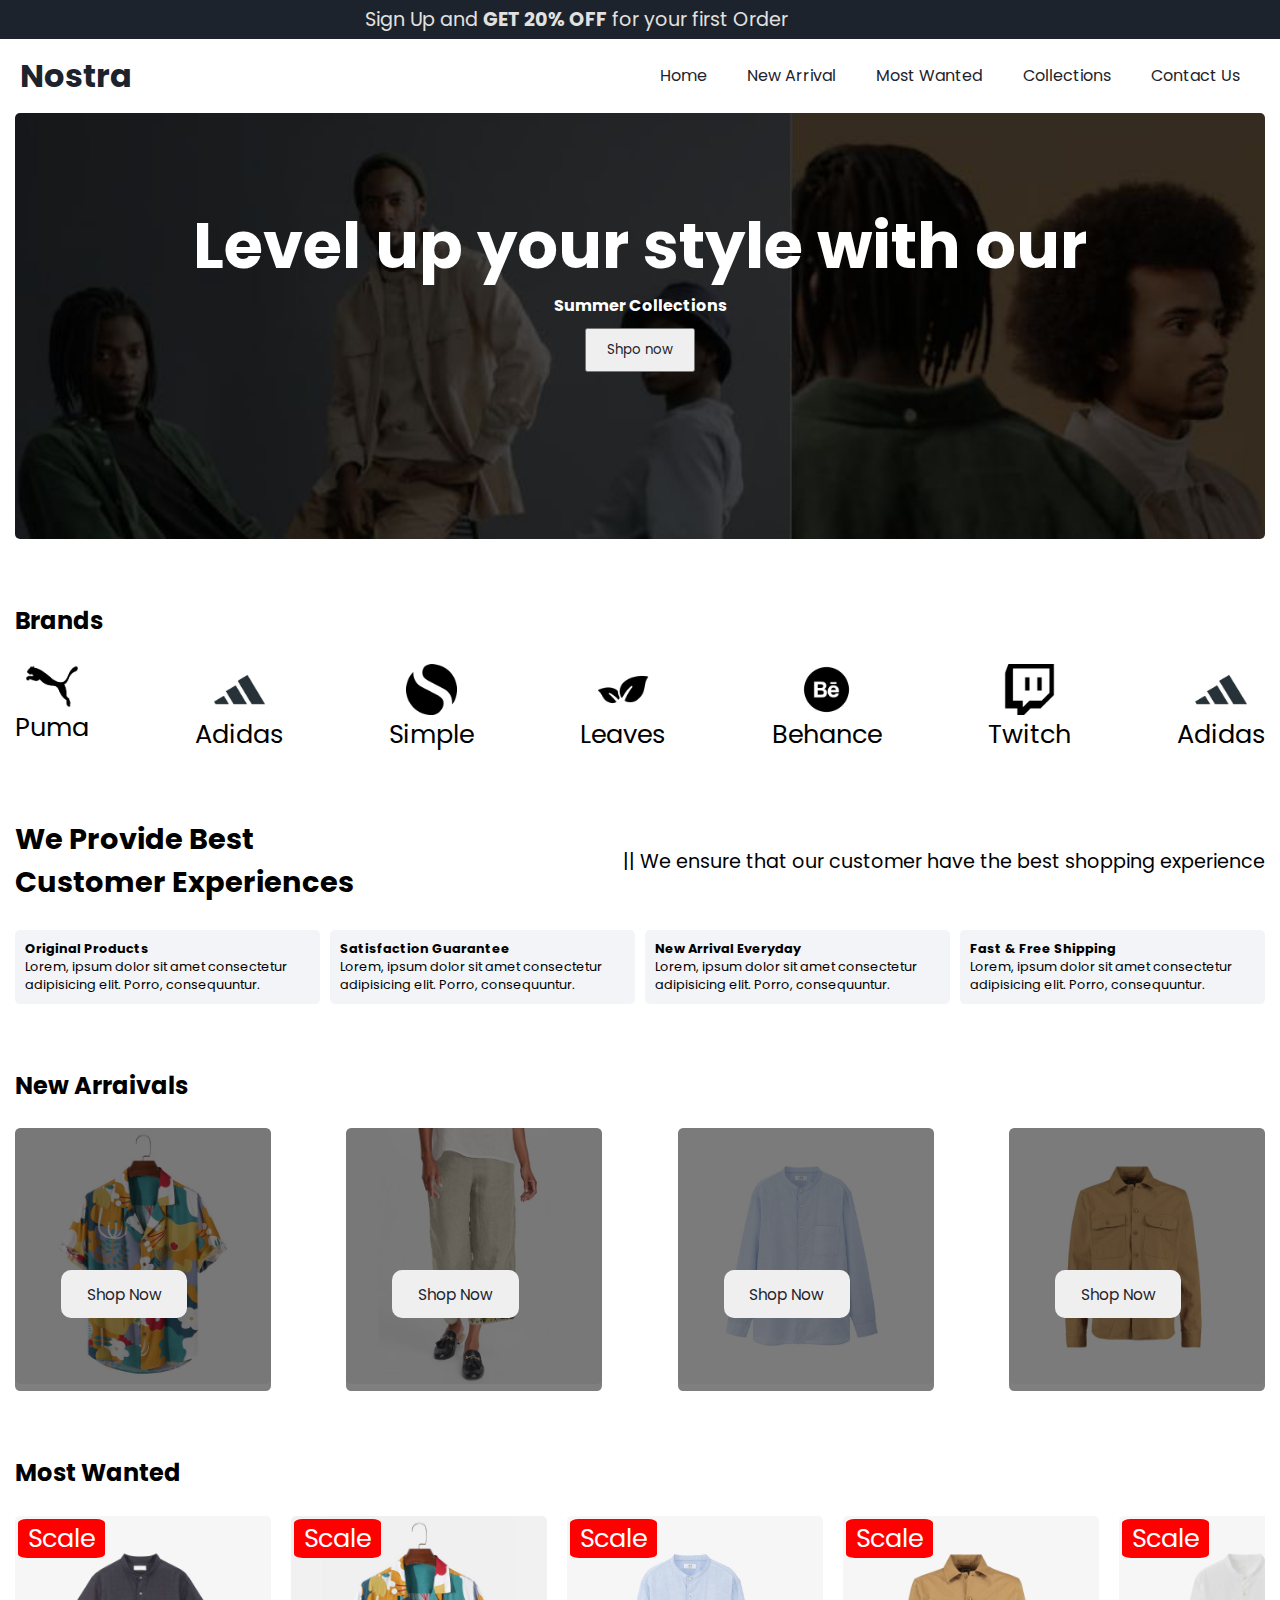
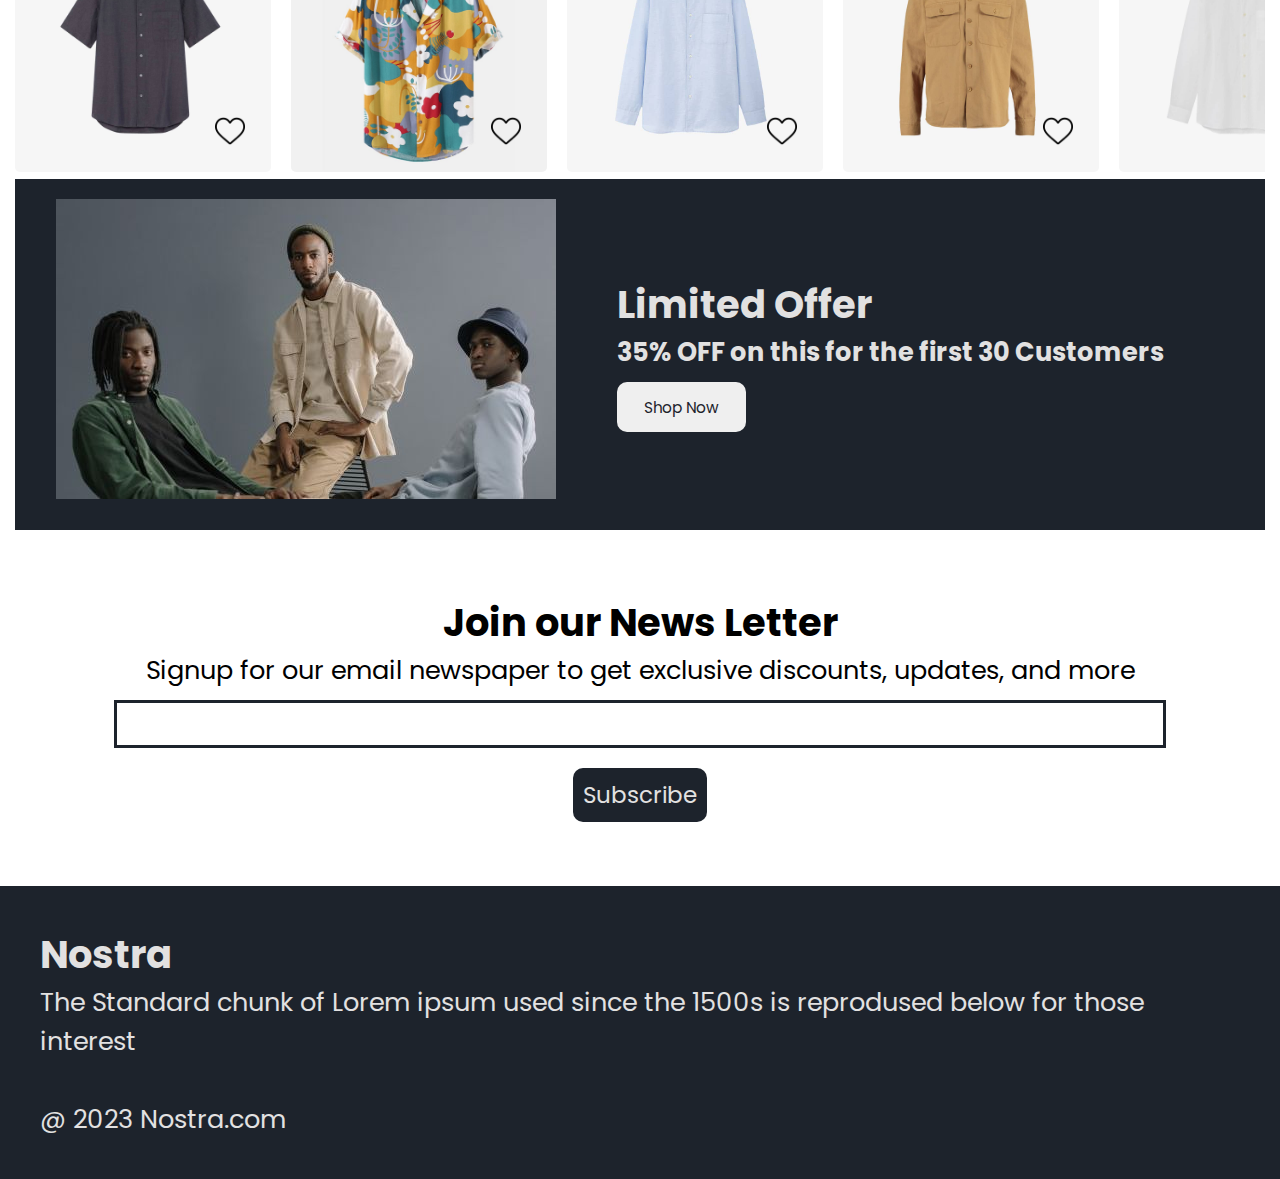
<file: index.html>
<!DOCTYPE html>
<html lang="en">

<head>
    <meta charset="UTF-8">
    <meta name="viewport" content="width=device-width, initial-scale=1.0">
    <title>Nostra</title>

    <!-- Link css -->
    <link rel="stylesheet" href="style.css">

    <!-- Google fonts -->
    <link rel="preconnect" href="https://fonts.googleapis.com">
    <link rel="preconnect" href="https://fonts.gstatic.com" crossorigin>
    <link
        href="https://fonts.googleapis.com/css2?family=Poppins:ital,wght@0,100;0,200;0,300;0,400;0,500;0,600;0,700;0,800;0,900;1,100;1,200;1,300;1,400;1,500;1,600;1,700;1,800;1,900&display=swap"
        rel="stylesheet">

    <!-- Font Awsome -->
    <link rel="stylesheet" href="https://cdnjs.cloudflare.com/ajax/libs/font-awesome/6.5.2/css/all.min.css"
        integrity="sha512-SnH5WK+bZxgPHs44uWIX+LLJAJ9/2PkPKZ5QiAj6Ta86w+fsb2TkcmfRyVX3pBnMFcV7oQPJkl9QevSCWr3W6A=="
        crossorigin="anonymous" referrerpolicy="no-referrer" />

</head>

<body>

    <!-- offer bar-->
    <div class="offer-bar" id="offerBar">
        <p>Sign Up and <b>GET 20% OFF</b> for your first Order</p>
        <i class="fa-solid fa-xmark" id="close"></i>
    </div>

    <!-- Navbar -->
    <nav class="Navbar">
        <h1>Nostra</h1>

        <div class="Navbar-call">
            <p><a href="index.html">Home</a></p>
            <p><a href="#new-arrivals">New Arrival</a></p>
            <p><a href="#Most-Wanted">Most Wanted</a></p>
            <p><a href="product.html">Collections</a></p>
            <p><a href="contact.html">Contact Us</a></p>
        </div>

        <div class="Navbar-menu">
            <i class="fa-solid fa-bars" id="menuBar"></i>
        </div>
    </nav>

    <!-- Side Navbar -->
    <div class="side-Navbar" id="sideNavbar">
        <p><a href="index.html">Home</a></p>
        <p><a href="#new-arrivals">New Arrival</a></p>
        <p><a href="#Most-Wanted">Most Wanted</a></p>
        <p><a href="product.html">Collections</a></p>
        <p><a href="contact.html">Contact Us</a></p>
        <div>
            <i class="fa-solid fa-xmark" id="side-close"></i>
        </div>
    </div>

    <!-- Box -->
    <div class="box">

        <!--Move Image -->
        <div class="Move">
            <div class="Move-Left">
                <i id="Move-Left" class="fa-solid fa-chevron-left"></i>
            </div>

            <div class="Move-container">
                <h1>Level up your style with our</h1>
                <h4>Summer Collections</h4>
                <button>Shpo now <i class="fa-solid fa-arrow-right"></i></button>
            </div>

            <div class="Move-right">
                <i id="Move-right" class="fa-solid fa-chevron-right"></i>
            </div>

            <div class="Move-Image">
                <img class="image" src="./image/main-img.jpg" alt="flip image" width="100%">
                <img class="image" src="./image/main-img.jpg" alt="flip image">
                <img class="image" src="./image/main-img.jpg" alt="flip image">
            </div>
        </div>

        <!-- Brands -->
        <h2 class="brands-tittle">Brands</h2>
        <div class="brands">
            <div class="brands-product">
                <img class="brands__logo" src="./image/puma.png" alt="brand-logo">
                <p>Puma</p>
            </div>
            <div class="brands-product">
                <img class="brands__logo" src="./image/adidas.png" alt="brand-logo">
                <p>Adidas</p>
            </div>
            <div class="brands-product">
                <img class="brands__logo" src="./image/simple.png" alt="brand-logo">
                <p>Simple</p>
            </div>
            <div class="brands-product">
                <img class="brands__logo" src="./image/leaves.png" alt="brand-logo">
                <p>Leaves</p>
            </div>
            <div class="brands-product">
                <img class="brands__logo" src="./image/behance.png" alt="brand-logo">
                <p>Behance</p>
            </div>
            <div class="brands-product">
                <img class="brands__logo" src="./image/twitch.png" alt="brand-logo">
                <p>Twitch</p>
            </div>
            <div class="brands-product">
                <img class="brands__logo" src="./image/adidas.png" alt="brand-logo">
                <p>Adidas</p>
            </div>
        </div>

        <!-- Services -->
        <div class="Services">
            <div class="Services-1">
                <div>
                    <h2>We Provide Best</h2>
                    <h2>Customer Experiences</h2>
                </div>

                <div>
                    <p>|| We ensure that our customer have the best shopping experience</p>
                </div>
            </div>

            <div class="Services-2">
                <div>
                    <i class="fa-regular fa-circle-check" style="font-size: 3vw; margin-bottom: 10px;"></i>
                    <h4>Original Products</h4>
                    <p>Lorem, ipsum dolor sit amet consectetur adipisicing elit. Porro, consequuntur.
                    </p>
                </div>

                <div>
                    <i class="fa-regular fa-face-smile" style="font-size: 3vw; margin-bottom: 10px;"></i>
                    <h4>Satisfaction Guarantee</h4>
                    <p>Lorem, ipsum dolor sit amet consectetur adipisicing elit. Porro, consequuntur.
                    </p>
                </div>

                <div>
                    <i class="fa-solid fa-broom" style="font-size: 3vw; margin-bottom: 10px;"></i>
                    <h4>New Arrival Everyday</h4>
                    <p>Lorem, ipsum dolor sit amet consectetur adipisicing elit. Porro, consequuntur.
                    </p>
                </div>

                <div>
                    <i class="fa-solid fa-truck-fast" style="font-size: 3vw; margin-bottom: 10px;"></i>
                    <h4>Fast & Free Shipping</h4>
                    <p>Lorem, ipsum dolor sit amet consectetur adipisicing elit. Porro, consequuntur.
                    </p>
                </div>
            </div>
        </div>

        <!-- New Arraivals -->
        <h2 style="margin-top: 5vw;" id="new-arrivals">New Arraivals</h2>
        <div class="new-arrivals">

            <div class="new-arrivals-box">
                <img style="width: 20vw;" src="./image/img1.jpg" alt="">
                <div class="overlay"></div>
                <button> Shop Now <i class="fa-solid fa-arrow-right"></i> </button>

            </div>

            <div class="new-arrivals-box">
                <img style="width: 20vw;" src="./image/img2.jpg" alt="">
                <div class="overlay"></div>
                <button> Shop Now <i class="fa-solid fa-arrow-right"></i> </button>

            </div>

            <div class="new-arrivals-box">
                <img style="width: 20vw;" src="./image/img3.jpg" alt="">
                <div class="overlay"></div>
                <button> Shop Now <i class="fa-solid fa-arrow-right"></i> </button>

            </div>

            <div class="new-arrivals-box">
                <img style="width: 20vw;" src="./image/img4.jpg" alt="">
                <div class="overlay"></div>
                <button> Shop Now <i class="fa-solid fa-arrow-right"></i> </button>

            </div>
        </div>

        <!-- Mosr Wanted -->

        <h2 style="margin-top: 5vw;" id="Most-Wanted">Most Wanted</h2>
        <div class="Most-Wanted">

            <div class="Most-Wanted_box">
                <img src="./image/img5.jpg" style="width: 20vw;" alt="Most Wanted Image">
                <p class="scale-overlay">Scale</p>
                <div class="like" onclick="toggleImages(this)">
                    <img src="./image/like.png" alt="Image 1" class="image1">
                    <img src="./image/redheart.png" alt="Image 2" class="image2 hidden">
                </div>

            </div>

            <div class="Most-Wanted_box">
                <img src="./image/img1.jpg" style="width: 20vw;" alt="Most Wanted Image">
                <p class="scale-overlay">Scale</p>
                <div class="like" onclick="toggleImages(this)">
                    <img src="./image/like.png" alt="Image 1" class="image1">
                    <img src="./image/redheart.png" alt="Image 2" class="image2 hidden">
                </div>
            </div>

            <div class="Most-Wanted_box">
                <img src="./image/img3.jpg" style="width: 20vw;" alt="Most Wanted Image">
                <p class="scale-overlay">Scale</p>
                <div class="like" onclick="toggleImages(this)">
                    <img src="./image/like.png" alt="Image 1" class="image1">
                    <img src="./image/redheart.png" alt="Image 2" class="image2 hidden">
                </div>
            </div>

            <div class="Most-Wanted_box">
                <img src="./image/img4.jpg" style="width: 20vw;" alt="Most Wanted Image">
                <p class="scale-overlay">Scale</p>
                <div class="like" onclick="toggleImages(this)">
                    <img src="./image/like.png" alt="Image 1" class="image1">
                    <img src="./image/redheart.png" alt="Image 2" class="image2 hidden">
                </div>
            </div>

            <div class="Most-Wanted_box">
                <img src="./image/img6.jpg" style="width: 20vw;" alt="Most Wanted Image">
                <p class="scale-overlay">Scale</p>
                <div class="like" onclick="toggleImages(this)">
                    <img src="./image/like.png" alt="Image 1" class="image1">
                    <img src="./image/redheart.png" alt="Image 2" class="image2 hidden">
                </div>
            </div>

            <div class="Most-Wanted_box">
                <img src="./image/img2.jpg" style="width: 20vw;" alt="Most Wanted Image">
                <p class="scale-overlay">Scale</p>
                <div class="like" onclick="toggleImages(this)">
                    <img src="./image/like.png" alt="Image 1" class="image1">
                    <img src="./image/redheart.png" alt="Image 2" class="image2 hidden">
                </div>
            </div>

            <div class="Most-Wanted_box">
                <img src="./image/img7.jpg" style="width: 20vw;" alt="Most Wanted Image">
                <p class="scale-overlay">Scale</p>
                <div class="like" onclick="toggleImages(this)">
                    <img src="./image/like.png" alt="Image 1" class="image1">
                    <img src="./image/redheart.png" alt="Image 2" class="image2 hidden">
                </div>
            </div>

            <div class="Most-Wanted_box">
                <img src="./image/img5.jpg" style="width: 20vw;" alt="Most Wanted Image">
                <p class="scale-overlay">Scale</p>
                <div class="like" onclick="toggleImages(this)">
                    <img src="./image/like.png" alt="Image 1" class="image1">
                    <img src="./image/redheart.png" alt="Image 2" class="image2 hidden">
                </div>
            </div>
        </div>

        <!-- Limited Offers -->
        <div class="limited-offer">
            <div class="limited-offer-img">
                <img src="image/limited-offer.jpg" alt="limited offer image">
            </div>
            <div class="limited-offer-text">
                <h2>Limited Offer</h2>
                <h4>35% OFF on this for the first 30 Customers</h4>
                <button> Shop Now <i class="fa-solid fa-arrow-right"></i> </button>
            </div>
        </div>

        <!-- Joni -->
        <div class="join">
            <h2>Join our News Letter</h2>
            <p style="text-align: center;">Signup for our email newspaper to get exclusive discounts, updates, and more
            </p>
            <div style="margin-top: 10px;">
                <input class="input">
            </div>
            <div>
                <button> Subscribe <i class="fa-solid fa-arrow-right"></i> </button>
            </div>
        </div>

    </div>

    <!-- Footer -->

    <div class="footer">
        <div class="footer-box">
            <div class="footer-box-1">
                <h2 class="headingText">Nostra</h2>
                <p>The Standard chunk of Lorem ipsum
                    used since the 1500s is reprodused
                    below for those interest</p>
                <div class="footer-icon-box">
                    <i class="icon fa-brands fa-instagram"></i>
                    <i class="icon fa-brands fa-twitter"></i>
                    <i class="icon fa-brands fa-facebook"></i>
                </div>
            </div>



        </div>

        <p class="subtitle">@ 2023 Nostra.com</p>
    </div>

    <!-- script link -->
    <script src="script.js"></script>
</body>

</html>
</file>
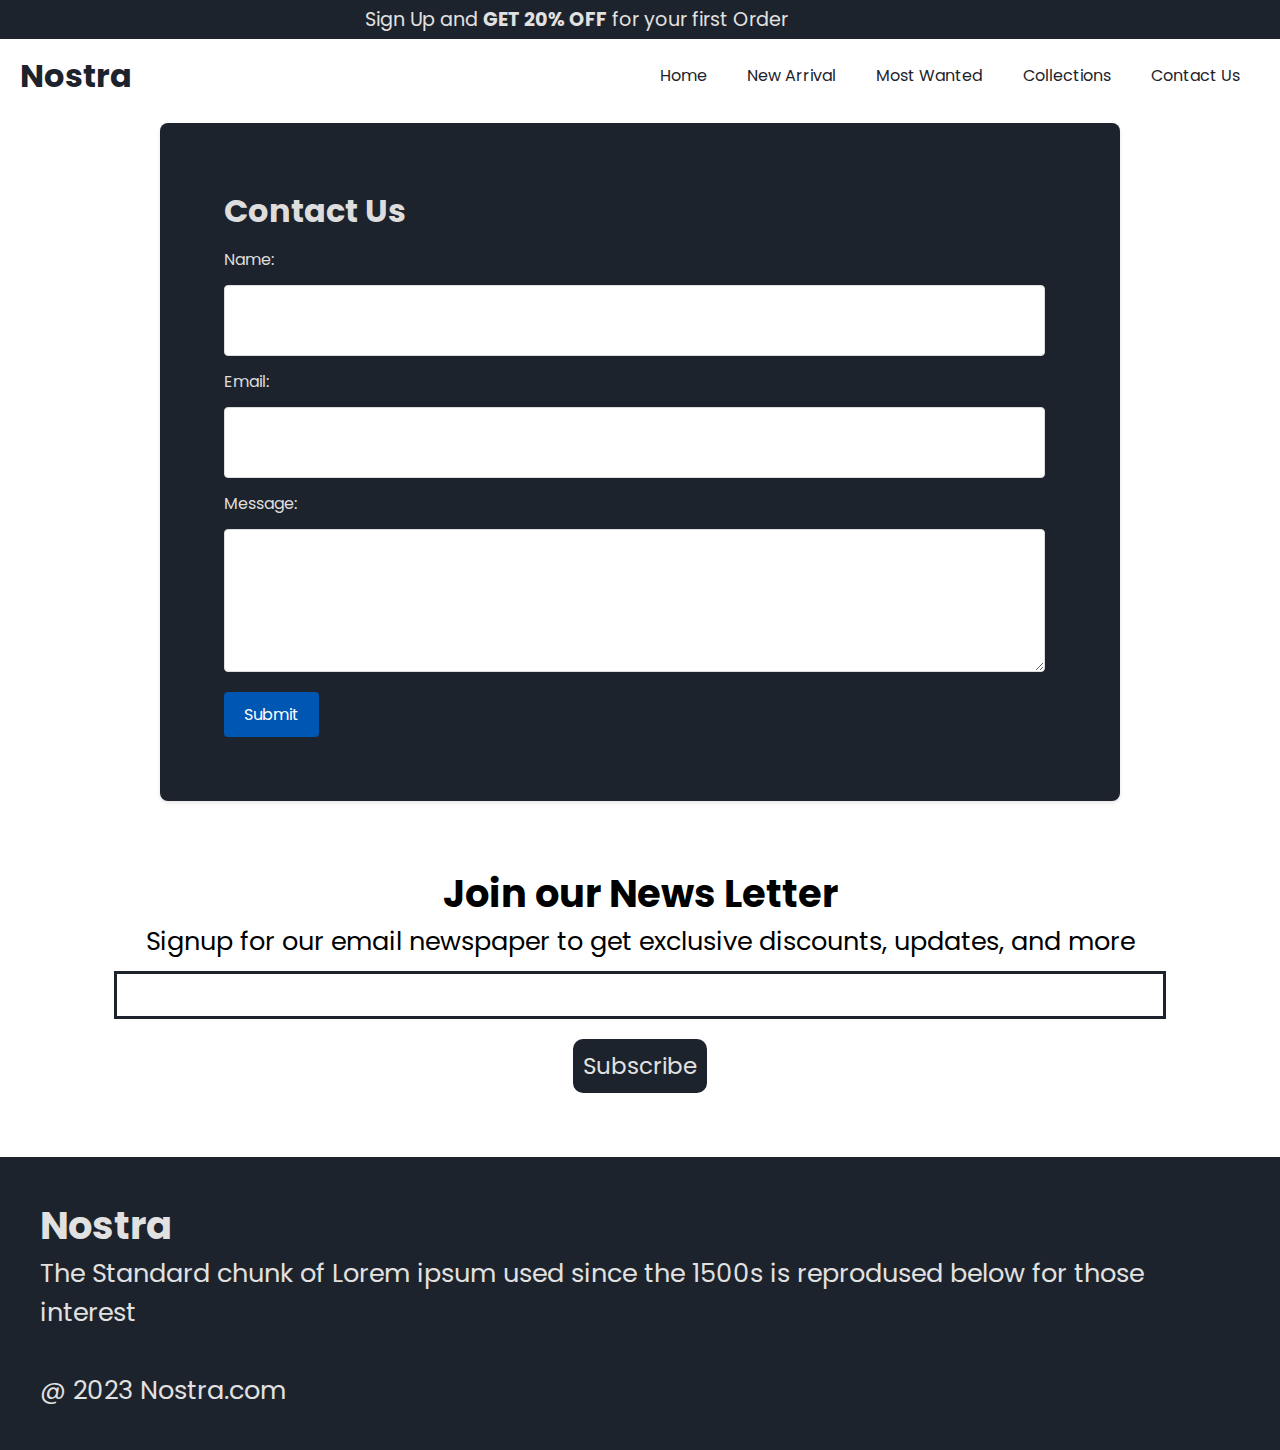
<file: contact.html>
<!DOCTYPE html>
<html lang="en">

<head>
    <meta charset="UTF-8">
    <meta name="viewport" content="width=device-width, initial-scale=1.0">
    <title>Contact</title>

    <!-- Link css -->
    <link rel="stylesheet" href="style.css">

    <!-- Google fonts -->
    <link rel="preconnect" href="https://fonts.googleapis.com">
    <link rel="preconnect" href="https://fonts.gstatic.com" crossorigin>
    <link
        href="https://fonts.googleapis.com/css2?family=Poppins:ital,wght@0,100;0,200;0,300;0,400;0,500;0,600;0,700;0,800;0,900;1,100;1,200;1,300;1,400;1,500;1,600;1,700;1,800;1,900&display=swap"
        rel="stylesheet">

    <!-- Font Awsome -->
    <link rel="stylesheet" href="https://cdnjs.cloudflare.com/ajax/libs/font-awesome/6.5.2/css/all.min.css"
        integrity="sha512-SnH5WK+bZxgPHs44uWIX+LLJAJ9/2PkPKZ5QiAj6Ta86w+fsb2TkcmfRyVX3pBnMFcV7oQPJkl9QevSCWr3W6A=="
        crossorigin="anonymous" referrerpolicy="no-referrer" />
</head>

<body>

    <!-- offer bar-->
    <div class="offer-bar" id="offerBar">
        <p>Sign Up and <b>GET 20% OFF</b> for your first Order</p>
        <i class="fa-solid fa-xmark" id="close"></i>
    </div>

    <!-- Navbar -->
    <nav class="Navbar">
        <h1>Nostra</h1>

        <div class="Navbar-call">
            <p><a href="index.html">Home</a></p>
            <p><a href="#new-arrivals">New Arrival</a></p>
            <p><a href="#Most-Wanted">Most Wanted</a></p>
            <p><a href="product.html">Collections</a></p>
            <p><a href="contact.html">Contact Us</a></p>
        </div>

        <div class="Navbar-menu">
            <i class="fa-solid fa-bars" id="menuBar"></i>
        </div>
    </nav>

    <!-- Side Navbar -->
    <div class="side-Navbar" id="sideNavbar">
        <p><a href="index.html">Home</a></p>
        <p><a href="#new-arrivals">New Arrival</a></p>
        <p><a href="#Most-Wanted">Most Wanted</a></p>
        <p><a href="product.html">Collections</a></p>
        <p><a href="contact.html">Contact Us</a></p>
        <div>
            <i class="fa-solid fa-xmark" id="side-close"></i>
        </div>
    </div>

    <div class="container">

        <!-- Contact Form -->
        <form class="contact-form">
            <label>
                <h1>Contact Us</h1>
            </label>

            <label>Name:</label>
            <input type="text" name="name" required>
            <br>

            <label>Email:</label>
            <input type="text" name="=email" required>
            <br>

            <label>Message:</label>
            <textarea name="Message" required></textarea>
            <br>
            <button>Submit</button>
        </form>
    </div>

    <!-- Joni -->
    <div class="join">
        <h2>Join our News Letter</h2>
        <p style="text-align: center;">Signup for our email newspaper to get exclusive discounts, updates, and more
        </p>
        <div style="margin-top: 10px;">
            <input class="input">
        </div>
        <div>
            <button> Subscribe <i class="fa-solid fa-arrow-right"></i> </button>
        </div>
    </div>

    </div>

    <!-- Footer -->

    <div class="footer">
        <div class="footer-box">
            <div class="footer-box-1">
                <h2 class="headingText">Nostra</h2>
                <p>The Standard chunk of Lorem ipsum
                    used since the 1500s is reprodused
                    below for those interest</p>
                <div class="footer-icon-box">
                    <i class="icon fa-brands fa-instagram"></i>
                    <i class="icon fa-brands fa-twitter"></i>
                    <i class="icon fa-brands fa-facebook"></i>
                </div>
            </div>



        </div>

        <p class="subtitle">@ 2023 Nostra.com</p>
    </div>

    <script src="contact.js"></script>
</body>

</html>
</file>
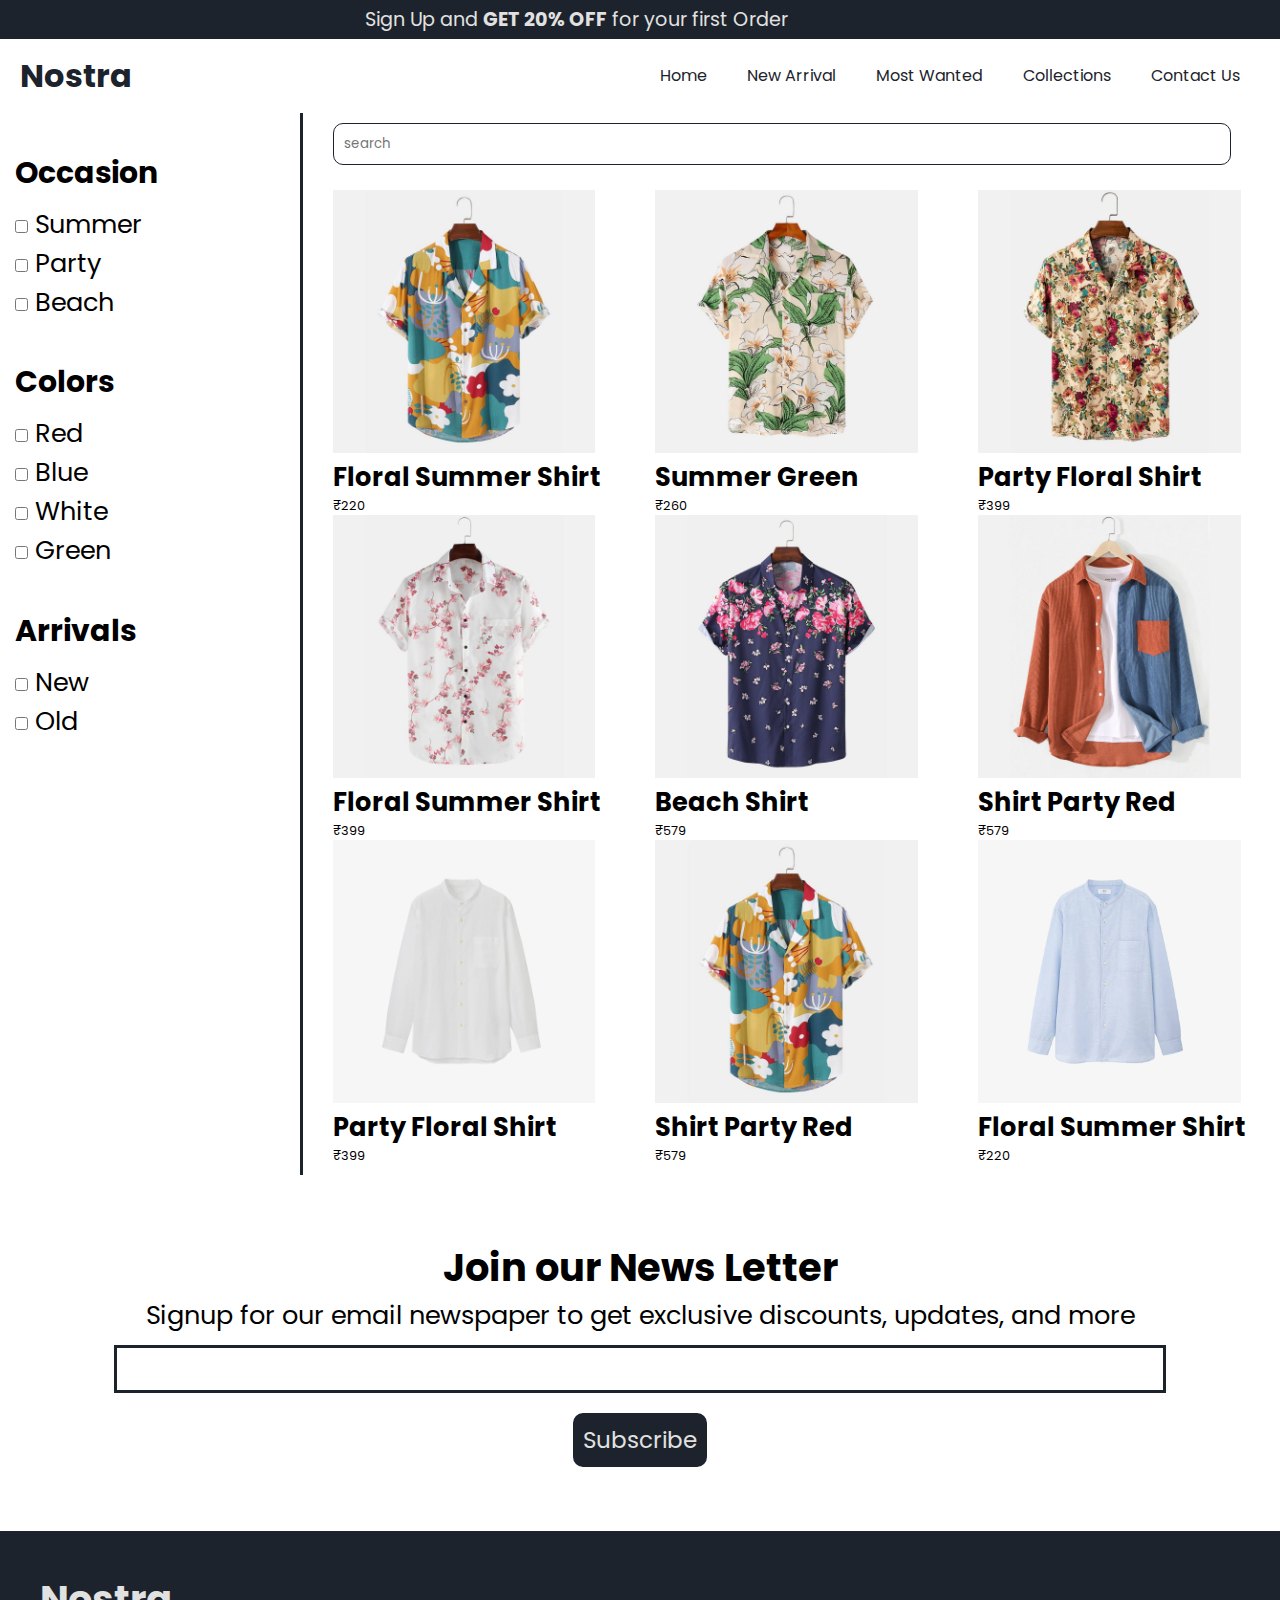
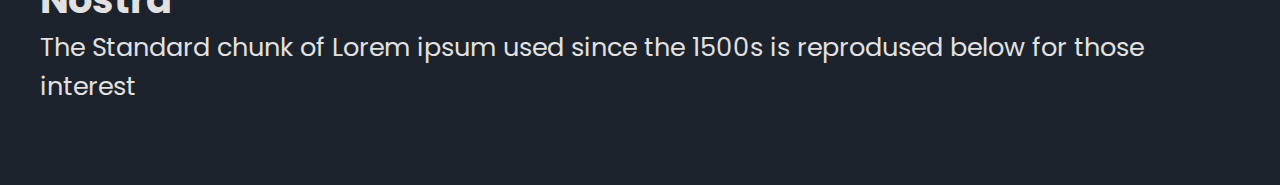
<file: product.html>
<!DOCTYPE html>
<html lang="en">

<head>
    <meta charset="UTF-8">
    <meta name="viewport" content="width=device-width, initial-scale=1.0">
    <title>Noatra</title>

    <!-- Link css -->
    <link rel="stylesheet" href="style.css">

    <!-- Google fonts -->
    <link rel="preconnect" href="https://fonts.googleapis.com">
    <link rel="preconnect" href="https://fonts.gstatic.com" crossorigin>
    <link
        href="https://fonts.googleapis.com/css2?family=Poppins:ital,wght@0,100;0,200;0,300;0,400;0,500;0,600;0,700;0,800;0,900;1,100;1,200;1,300;1,400;1,500;1,600;1,700;1,800;1,900&display=swap"
        rel="stylesheet">

    <!-- Font Awsome -->
    <link rel="stylesheet" href="https://cdnjs.cloudflare.com/ajax/libs/font-awesome/6.5.2/css/all.min.css"
        integrity="sha512-SnH5WK+bZxgPHs44uWIX+LLJAJ9/2PkPKZ5QiAj6Ta86w+fsb2TkcmfRyVX3pBnMFcV7oQPJkl9QevSCWr3W6A=="
        crossorigin="anonymous" referrerpolicy="no-referrer" />

</head>

<body>

    <!-- offer bar-->
    <div class="offer-bar" id="offerBar">
        <p>Sign Up and <b>GET 20% OFF</b> for your first Order</p>
        <i class="fa-solid fa-xmark" id="close"></i>
    </div>

    <!-- Navbar -->
    <nav class="Navbar">
        <h1>Nostra</h1>

        <div class="Navbar-call">
            <p><a href="index.html">Home</a></p>
            <p><a href="#new-arrivals">New Arrival</a></p>
            <p><a href="#Most-Wanted">Most Wanted</a></p>
            <p><a href="product.html">Collections</a></p>
            <p><a href="contact.html">Contact Us</a></p>
        </div>

        <div class="Navbar-menu">
            <i class="fa-solid fa-bars" id="menuBar"></i>
        </div>
    </nav>

    <!-- Side Navbar -->
    <div class="side-Navbar" id="sideNavbar">
        <p><a href="index.html">Home</a></p>
        <p><a href="#new-arrivals">New Arrival</a></p>
        <p><a href="#Most-Wanted">Most Wanted</a></p>
        <p><a href="product.html">Collections</a></p>
        <p><a href="contact.html">Contact Us</a></p>
        <div>
            <i class="fa-solid fa-xmark" id="side-close"></i>
        </div>
    </div>

    <!-- Products Container -->
    <div class="container">

        <div class="divide-section">
            <div class="filter-section">

                <h3 class="filter-section-occasion">Occasion</h3>
                <div>
                    <input type="checkbox" name="check" value="summer"> Summer <br>
                    <input type="checkbox" name="check" value="party"> Party <br>
                    <input type="checkbox" name="check" value="beach"> Beach

                </div>

                <h3 class="filter-section-colors"> Colors </h3>
                <div>
                    <input type="checkbox" name="check" value="red"> Red <br>
                    <input type="checkbox" name="check" value="blue"> Blue <br>
                    <input type="checkbox" name="check" value="white"> White <br>
                    <input type="checkbox" name="check" value="green"> Green
                </div>

                <h3 class="filter-section-arrivals"> Arrivals </h3>
                <div>
                    <input type="checkbox" name="check" value="new"> New <br>
                    <input type="checkbox" name="check" value="old"> Old

                </div>


                <hr class="vertical-line">
            </div>

            <div class="product-section">
                <form class="navbar-search">
                    <input type="search" placeholder="search" id="search-item" onkeyup="search()">
                    <i class="fa-solid fa-magnifying-glass"></i>
                </form>

                <div class="products" id="products">
                    <div class="product">

                        <img src="./image/f1.jpg" alt="floralshitrt">
                        <h1>Floral Summer Shirt</h1>
                        <p><span>&#8377;</span>220</p>
                    </div>

                    <div class="product">

                        <img src="./image/f2.jpg" alt="floralshitrt">
                        <h1>Summer Green</h1>
                        <p><span>&#8377;</span>260</p>
                        
                    </div>

                    <div class="product">

                        <img src="./image/f3 (1).jpg" alt="floralshitrt">
                        <h1>Party Floral Shirt</h1>
                        <p><span>&#8377;</span>399</p>
                        
                    </div>

                    <div class="product">

                        <img src="./image/f4.jpg" alt="floralshitrt">
                        <h1>Floral Summer Shirt</h1>
                        <p><span>&#8377;</span>399</p>
                       
                    </div>

                    <div class="product">

                        <img src="./image/f5.jpg" alt="floralshitrt">
                        <h1>Beach Shirt</h1>
                        <p><span>&#8377;</span>579</p>
                        
                    </div>

                    <div class="product">

                        <img src="./image/f6.jpg" alt="floralshitrt">
                        <h1>Shirt Party Red</h1>
                        <p><span>&#8377;</span>579</p>
                       
                    </div>

                    <div class="product">

                        <img src="./image/img6.jpg" alt="floralshitrt">
                        <h1>Party Floral Shirt</h1>
                        <p><span>&#8377;</span>399</p>
                        
                    </div>

                    <div class="product">

                        <img src="./image/f1.jpg" alt="floralshitrt">
                        <h1>Shirt Party Red</h1>
                        <p><span>&#8377;</span>579</p>
                        
                    </div>

                    <div class="product">

                        <img src="./image/img3.jpg" alt="floralshitrt">
                        <h1>Floral Summer Shirt</h1>
                        <p><span>&#8377;</span>220</p>
                        
                    </div>

                </div>
            </div>
        </div>

        <!-- Joni -->
        <div class="join">
            <h2>Join our News Letter</h2>
            <p style="text-align: center;">Signup for our email newspaper to get exclusive discounts, updates, and more
            </p>
            <div style="margin-top: 10px;">
                <input class="input">
            </div>
            <div>
                <button> Subscribe <i class="fa-solid fa-arrow-right"></i> </button>
            </div>
        </div>

    </div>


    <!-- Footer -->

    <div class="footer">
        <div class="footer-box">
            <div class="footer-box-1">
                <h2 class="headingText">Nostra</h2>
                <p>The Standard chunk of Lorem ipsum
                    used since the 1500s is reprodused
                    below for those interest</p>
                <div class="footer-icon-box">
                    <i class="icon fa-brands fa-instagram"></i>
                    <i class="icon fa-brands fa-twitter"></i>
                    <i class="icon fa-brands fa-facebook"></i>
                </div>
            </div>
        </div>
    </div>

    <script src="collection.js"></script>
</body>

</html>
</file>
<file: style.css>
* {
    font-family: 'Poppins', sans-serif;
    margin: 0px;
    padding: 0px;
}

html {
    scroll-behavior: smooth;
}

body::-webkit-scrollbar {
    display: none;
}

/* offer bar */

.offer-bar {
    display: flex;
    background-color: #1D232C;
    color: #E2E1E1;
    justify-content: center;
    font-size: 1.5vw;
    padding: 5px;
    align-items: center;
}

#close {
    margin-left: 10%;
    cursor: pointer;
}

/* Navbar */

.Navbar {
    display: flex;
    justify-content: space-between;
    color: #1D232C;
    align-items: center;
    position: sticky;
    top: 0px;
    background-color: white;
    padding-top: 1vw;
    padding-bottom: 1vw;
    padding-left: 20px;
    padding-right: 20px;
    z-index: 3;
}

.Navbar-call {
    display: flex;
    width: 50%;
    justify-content: space-around;
    align-items: center;
    color: #1D232C;
}

.Navbar-call a {
    text-decoration: none;
    color: #1D232C;
}

.Navbar-call a:hover {
    text-decoration: underline;
}

.Navbar-menu {
    display: none;
}

/* side Navbar */

.side-Navbar {
    position: fixed;
    top: 0px;
    left: 0;
    width: 50%;
    height: 100%;
    background-color: #1D232C;
    color: #E2E1E1;
    margin-left: -60%;
    transition-duration: 1s;
    z-index: 10;
    padding: 20px;
    padding-top: 27px;
}

.side-Navbar a {
    text-decoration: none;
    color: #E2E1E1;
    padding-left: 0px;
    padding-top: 50px;
    padding-bottom: 50px;
}

.side-Navbar a:hover {
    text-decoration: underline;
}

.side-Navbar p {
    padding-left: 0px;
    padding-top: 15px;
    padding-bottom: 15px;
}

#side-close {
    position: absolute;
    top: 25px;
    right: 20px;
}

/* box */
.box {
    padding-left: 15px;
    padding-right: 15px;
}

/* Move Image */

.Move {
    overflow: hidden;
    display: flex;
    width: 100%;
    position: relative;
    border-radius: 5px;
}

.Move-right {
    color: #FFFFFF;
    position: absolute;
    top: 35%;
    right: 5%;
}

.Move-right i {
    font-size: 10vw;
}

.Move-Left {
    color: #FFFFFF;
    position: absolute;
    top: 35%;
    left: 5%;
    z-index: 10;
}

.Move-Left i {
    font-size: 10vw;
}

.Move-Image {
    display: flex;
    transition: 2s;
}

.image {
    width: 100vw;
}

.Move-container {
    position: absolute;
    color: white;
    text-align: center;
    width: 100%;
    top: 20%;
}

.Move-container h1 {
    font-size: 5vw;
}

.Move-container button {
    padding-left: 20px;
    padding-right: 20px;
    padding-top: 10px;
    padding-bottom: 10px;
    margin-top: 10px;
    color: #1D232C;
}

/* Brands */

.brands-tittle {
    margin-top: 5vw;
}

.brands {
    display: flex;
    margin-top: 2vw;
    justify-content: space-between;
}

.brands__logo {
    width: 4vw;
    align-items: center;
}

.brands-product {
    display: flex;
    align-items: center;
    flex-direction: column;
    text-align: center;
    font-size: 2vw;
}

/* Services */

.Services-1 {
    margin-top: 5vw;
    margin-bottom: 2vw;
    display: flex;
    justify-content: space-between;
    align-items: center;
    font-size: 1.5vw;
}

.Services-2 {
    display: flex;
    justify-content: space-between;
    align-items: center;
    gap: 10px;
    font-size: 1vw
}

.Services-2 div {
    border-radius: 5px;
    background-color: #F2F4F7;
    padding: 10px;
}

/* New Arraivals */

.new-arrivals {
    display: flex;
    justify-content: space-between;
    margin-top: 2vw;
}

.new-arrivals-box {
    position: relative;
}

.new-arrivals-box img {
    border-radius: 2%;
}

.overlay {
    border-radius: 2%;
    position: absolute;
    width: 100%;
    height: 100%;
    background-color: black;
    z-index: 2;
    top: 0;
    opacity: 0.5 ;
}

.new-arrivals button {
    padding-left: 10%;
    padding-right: 10%;
    padding-top: 5%;
    padding-bottom: 5%;
    margin-top: 10px;
    font-size: 1.2vw;
    color: #1D232C;
    border-radius: 10px;
    position: absolute;
    border: none;
    top: 50%;
    left: 18%;
    z-index: 2;
}

/* Most Wanted */

.Most-Wanted {
    display: flex;
    justify-content: space-between;
    margin-top: 2vw;
    overflow-x: scroll;
    gap: 20px;
}

.Most-Wanted_box {
    position: relative;
}

.Most-Wanted_box img {
    border-radius: 2%;
}

.Most-Wanted::-webkit-scrollbar {
    appearance: none;

}

.scale-overlay {
    position: absolute;
    top: 3px;
    left: 3px;
    font-size: 2vw;
    background-color: red;
    color: white;
    padding-left: 10px;
    padding-right: 10px;
    border-radius: 10%;
}

/* like */
.like{
    position: absolute;
    bottom: 10%;
    right: 10%;
}

.image1{
    width: 30px;
    position: relative;
}

.image2{
    width: 30px;
    position: absolute;
    top: 0px;
    right: 0px;
    display: none;
}

/* Limited Offers */

.limited-offer {
    display: flex;
    justify-content: center;
    align-items: center;
    background-color: #1D232C;
    color: #E2E1E1;
    padding: 20px;
    font-size: 2vw;
}

.limited-offer img {
    width: 100%;
    height: 100%100%;
}

.limited-offer-text {
    padding: 5%;
}

.limited-offer button {
    padding-left: 5%;
    padding-right: 5%;
    padding-top: 2.5%;
    padding-bottom: 2.5%;
    margin-top: 10px;
    font-size: 1.2vw;
    color: #1D232C;
    border-radius: 10px;
    border: none;
}

/* Join */

.join {
    font-size: 2vw;
    margin-top: 5vw;
    display: flex;
    flex-direction: column;
    align-items: center;
}

.join input {
    padding: 11px;
    width: 80vw;
    margin-bottom: 10px;
    border: solid #1D232C 3px;
}

.join input:focus {
    outline: none;
}

.join button {
    margin-top: 10px;
    font-size: 1.8vw;
    color: #E2E1E1;
    background-color: #1D232C;
    border-radius: 10px;
    border: none;
    padding: 10px;
}

.icon {
    color: #ffffff;
    width: 40px;
    margin: 2vw;
}

.footer {
    font-size: 2vw;
    margin-top: 5vw;
    padding: 40px;
    background-color: #1D232C;
    color: #E2E1E1;
    box-sizing: border-box;
}

.footer-container {

    display: flex;
    align-items: center;
    flex-wrap: wrap;
}

.footer-box-1 {
    display: flex;
    flex-direction: column;

}

.footer-box-2 {
    display: flex;
}

@media screen and (max-width: 900px) {

    /* Navbar */
    .Navbar-menu {
        display: block;
    }

    .Navbar-call {
        display: none;
    }

}

/* Collections */

.divide-section {
    display: flex;
}

.filter-section {
    flex-basis: 25%;
    position: relative;
    font-size: 2vw;
}

.product-section {
    flex-basis: 75%;
    position: relative;
}

.vertical-line {
    border: none;
    border-left: 3px solid #1D232C;
    /* Adjust color and width as needed */
    height: 100%;
    /* Adjust height as needed */
    margin: 0 20px;
    /* Adjust margin as needed */
    position: absolute;
    top: 0px;
    right: 0px
}

.filter-section-price,
.filter-section-arrivals,
.filter-section-occasion,
.filter-section-colors {
    margin-top: 3vw;
    margin-bottom: 10px;

}

.product-section {
    padding: 10px;
}

.container {
    margin-left: 15px;
    margin-right: 15px;
}

.navbar-search {
    border: solid #1D232C 1px;
    border-radius: 10px;
    padding: 10px;
    display: flex;
    justify-content: space-between;
    align-items: center;
    width: 95%;
}

.navbar-search input {
    width: 90%;
    border: none;
    background-color: transparent;
    outline: none;
}

.products {
    margin-top: 2vw;
    display: flex;
    flex-wrap: wrap;
    justify-content: space-between;
    font-size: 1vw;
}

.product{
    width: 30%;
    gap: 10px;
}
 
.product img{
    width: 95%;
    gap: 10px;
    flex-grow: 3;
    align-items: stretch;
}

/* contact */

.contact-form {
    background-color: #1D232C;
    color: #dddddd;
    border-radius: 8px;
    box-shadow: 0 2px 4px rgba(0, 0, 0, 0.1);
    width: 60vw;
    margin: auto;
    padding: 5vw;
    padding-right: 10vw;
    margin-top: 10px;
}

.contact-form input {
    resize: vertical;
    width: 100%;
    padding: 2vw;
    border: 1px solid #dddddd;
    border-radius: 4px;
    margin-bottom: 1vw;
    font-size: 1vw;
    outline: none;
}

.contact-form textarea {
    resize: vertical;
    height: 10vh;
    width: 100%;
    padding: 2vw;
    border: 1px solid #dddddd;
    border-radius: 4px;
    margin-bottom: 1vw;
    font-size: 1vw;
}

.contact-form button {
    color: #ffffff;
    border: none;
    border-radius: 4px;
    padding: 10px 20px;
    cursor: pointer;
    font-size: 16px;
    background-color: #0056b3;
}

.contact-form label {
    display: block;
    margin-bottom: 1vw;
}
</file>
